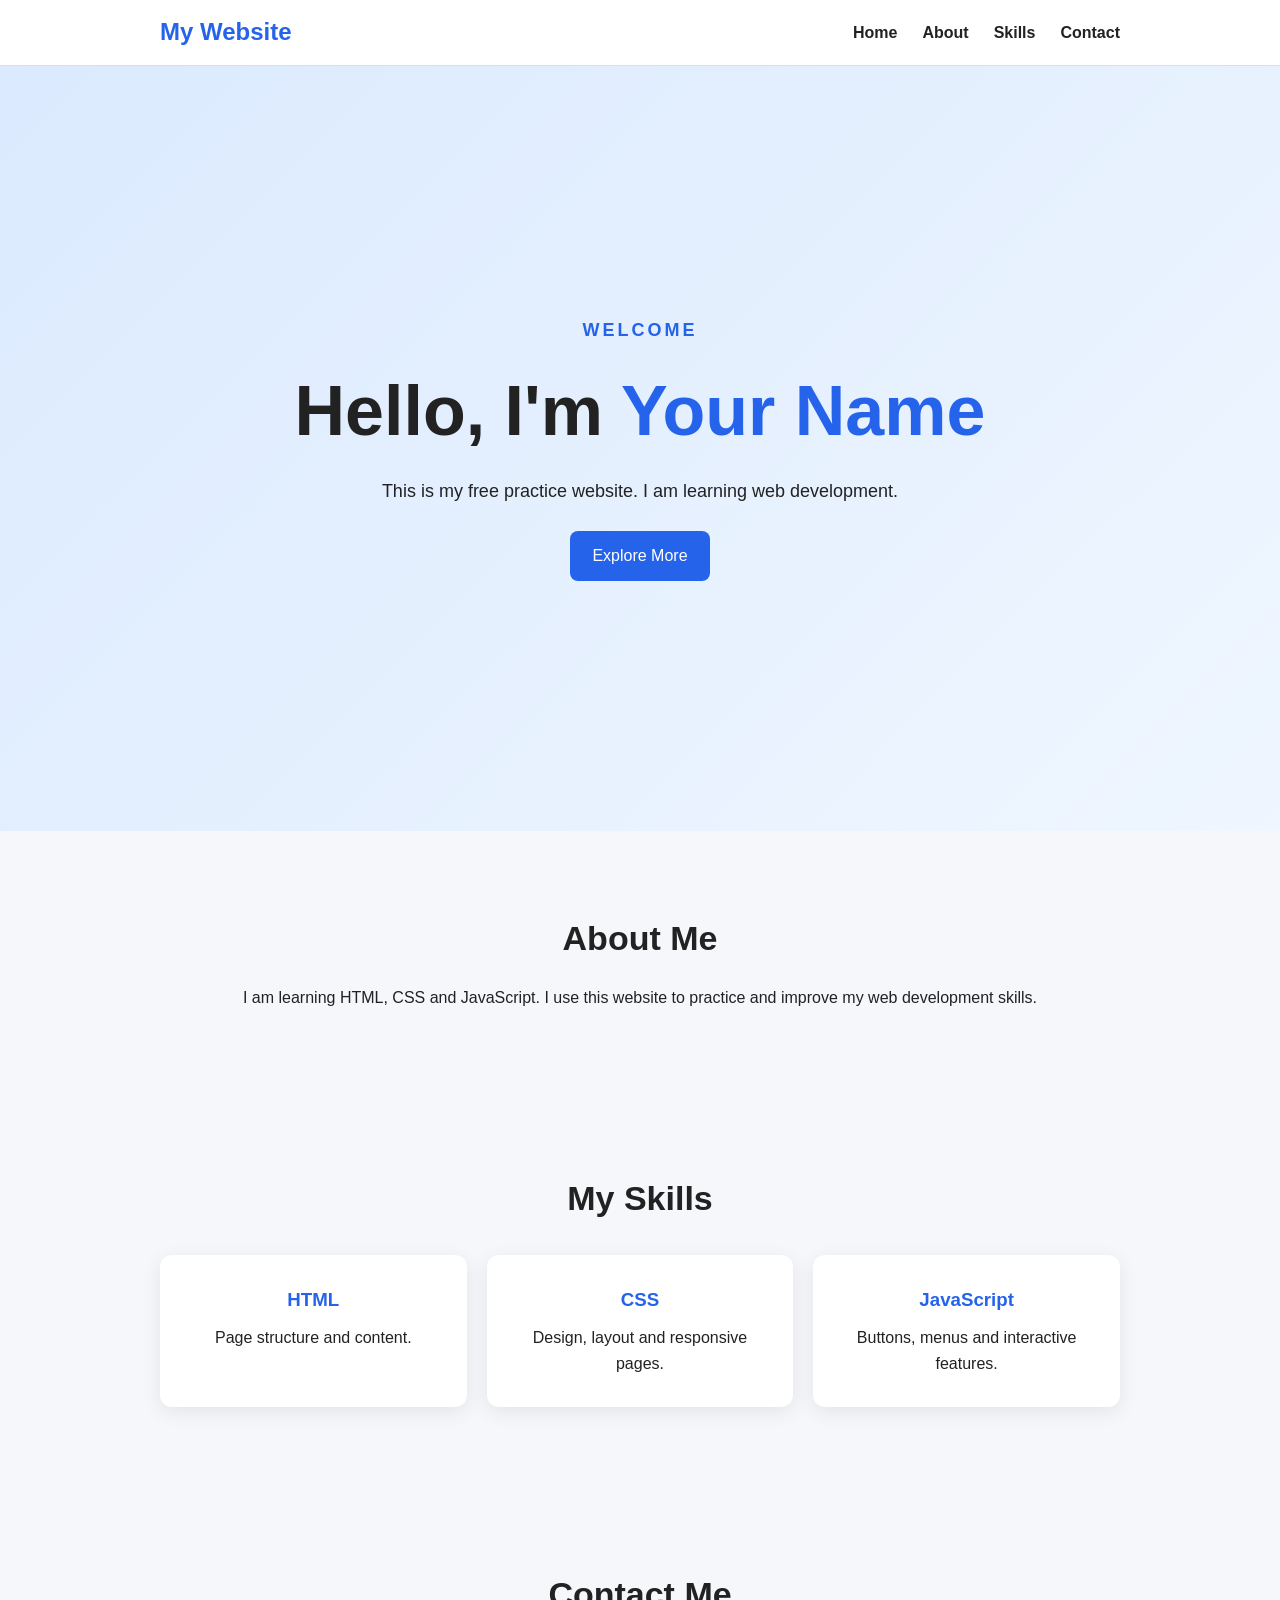
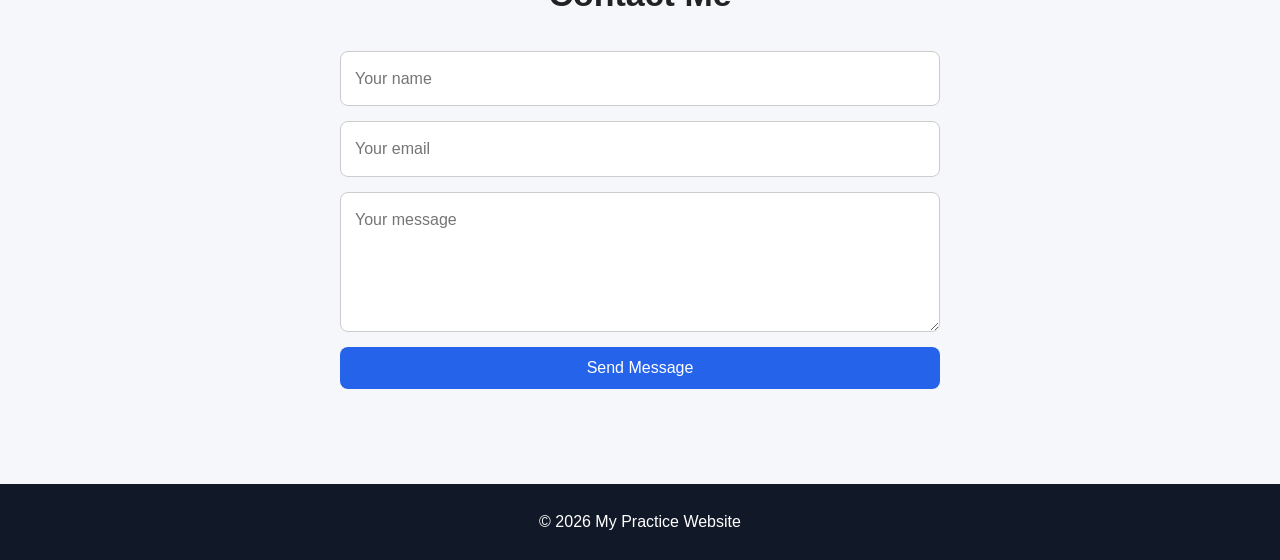
<file: index.html>
<!DOCTYPE html>
<html lang="en">
<head>
  <meta charset="UTF-8">
  <meta name="viewport" content="width=device-width, initial-scale=1.0">
  <title>My Practice Website</title>
  <link rel="stylesheet" href="style.css">
</head>
<body>
  <header>
    <nav class="navbar">
      <h2>My Website</h2>
      <button id="menuBtn">☰</button>
      <ul id="navLinks">
        <li><a href="#home">Home</a></li>
        <li><a href="#about">About</a></li>
        <li><a href="#skills">Skills</a></li>
        <li><a href="#contact">Contact</a></li>
      </ul>
    </nav>
  </header>

  <main>
    <section id="home" class="hero">
      <p class="tag">WELCOME</p>
      <h1>Hello, I'm <span>Your Name</span></h1>
      <p>This is my free practice website. I am learning web development.</p>
      <a class="btn" href="#about">Explore More</a>
    </section>

    <section id="about" class="section">
      <h2>About Me</h2>
      <p>I am learning HTML, CSS and JavaScript. I use this website to practice and improve my web development skills.</p>
    </section>

    <section id="skills" class="section">
      <h2>My Skills</h2>
      <div class="cards">
        <div class="card"><h3>HTML</h3><p>Page structure and content.</p></div>
        <div class="card"><h3>CSS</h3><p>Design, layout and responsive pages.</p></div>
        <div class="card"><h3>JavaScript</h3><p>Buttons, menus and interactive features.</p></div>
      </div>
    </section>

    <section id="contact" class="section">
      <h2>Contact Me</h2>
      <form id="contactForm">
        <input type="text" id="name" placeholder="Your name" required>
        <input type="email" id="email" placeholder="Your email" required>
        <textarea id="message" placeholder="Your message" required></textarea>
        <button class="btn" type="submit">Send Message</button>
      </form>
      <p id="result"></p>
    </section>
  </main>

  <footer>
    <p>© <span id="year"></span> My Practice Website</p>
  </footer>

  <script src="script.js"></script>
</body>
</html>
</file>
<file: style.css>
* {
  box-sizing: border-box;
  margin: 0;
  padding: 0;
}

html {
  scroll-behavior: smooth;
}

body {
  font-family: Arial, sans-serif;
  line-height: 1.6;
  color: #222;
  background: #f5f7fb;
}

header {
  position: sticky;
  top: 0;
  z-index: 10;
  background: white;
  border-bottom: 1px solid #ddd;
}

.navbar {
  max-width: 1000px;
  margin: auto;
  min-height: 65px;
  padding: 0 20px;
  display: flex;
  align-items: center;
  justify-content: space-between;
}

.navbar h2 {
  color: #2563eb;
}

.navbar ul {
  display: flex;
  gap: 25px;
  list-style: none;
}

.navbar a {
  color: #222;
  text-decoration: none;
  font-weight: bold;
}

.navbar a:hover {
  color: #2563eb;
}

#menuBtn {
  display: none;
  border: 0;
  background: none;
  font-size: 25px;
}

.hero {
  min-height: 85vh;
  padding: 100px 20px;
  display: flex;
  flex-direction: column;
  justify-content: center;
  align-items: center;
  text-align: center;
  background: linear-gradient(135deg, #dbeafe, #eff6ff);
}

.hero h1 {
  font-size: clamp(38px, 7vw, 70px);
  margin: 10px 0;
}

.hero h1 span {
  color: #2563eb;
}

.hero p {
  max-width: 650px;
  font-size: 18px;
}

.tag {
  font-weight: bold;
  letter-spacing: 3px;
  color: #2563eb;
}

.btn {
  display: inline-block;
  margin-top: 25px;
  padding: 12px 22px;
  border: 0;
  border-radius: 8px;
  background: #2563eb;
  color: white;
  text-decoration: none;
  cursor: pointer;
  font-size: 16px;
}

.section {
  max-width: 1000px;
  margin: auto;
  padding: 80px 20px;
  text-align: center;
}

.section h2 {
  font-size: 34px;
  margin-bottom: 20px;
}

.cards {
  display: grid;
  grid-template-columns: repeat(3, 1fr);
  gap: 20px;
  margin-top: 30px;
}

.card {
  padding: 30px 20px;
  background: white;
  border-radius: 12px;
  box-shadow: 0 5px 20px rgba(0,0,0,.08);
}

.card h3 {
  color: #2563eb;
  margin-bottom: 10px;
}

form {
  max-width: 600px;
  margin: 30px auto 0;
  display: grid;
  gap: 15px;
}

input, textarea {
  width: 100%;
  padding: 14px;
  border: 1px solid #ccc;
  border-radius: 8px;
  font: inherit;
}

textarea {
  min-height: 140px;
  resize: vertical;
}

form .btn {
  margin-top: 0;
}

#result {
  margin-top: 15px;
  font-weight: bold;
}

footer {
  padding: 25px;
  text-align: center;
  background: #111827;
  color: white;
}

@media (max-width: 700px) {
  #menuBtn {
    display: block;
  }

  .navbar ul {
    display: none;
    position: absolute;
    top: 65px;
    left: 0;
    width: 100%;
    padding: 20px;
    flex-direction: column;
    background: white;
    text-align: center;
    border-bottom: 1px solid #ddd;
  }

  .navbar ul.show {
    display: flex;
  }

  .cards {
    grid-template-columns: 1fr;
  }
}
</file>
